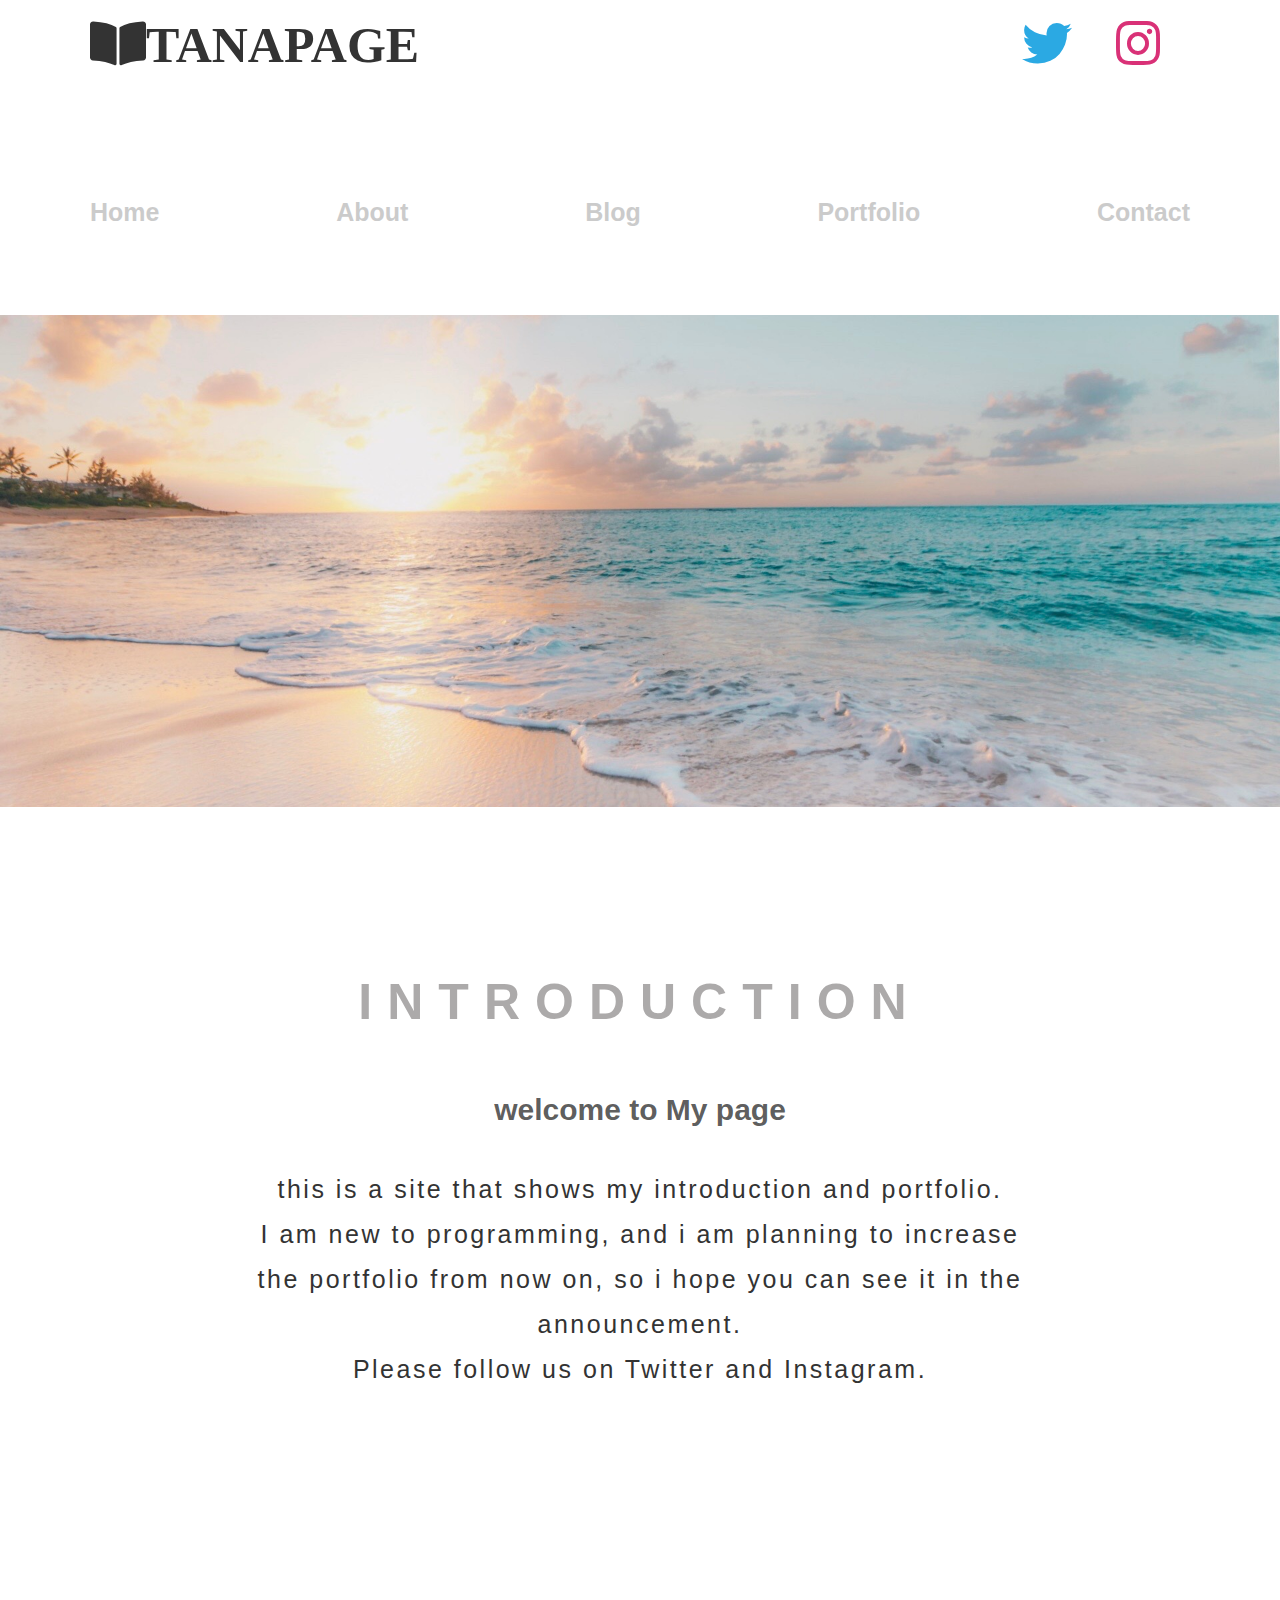
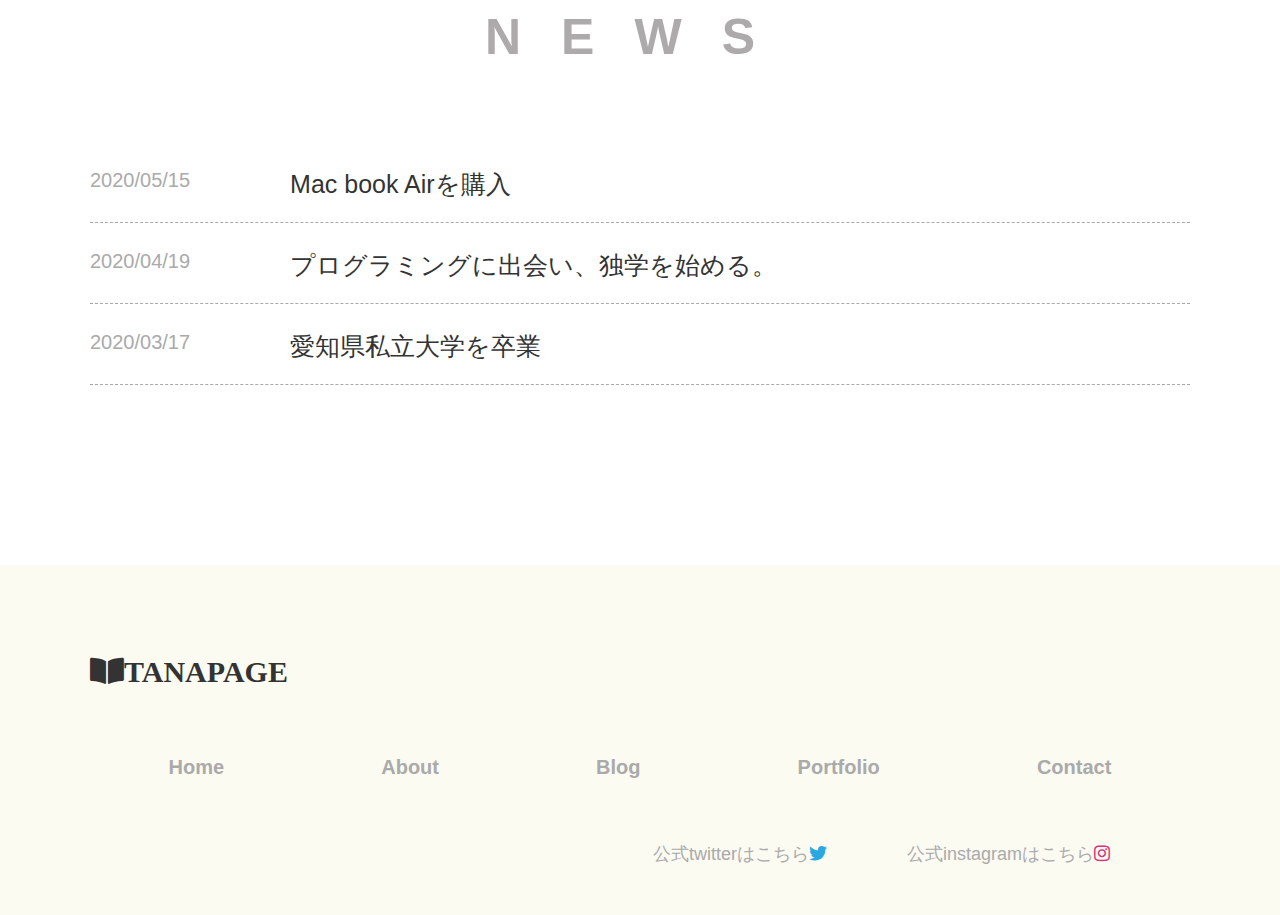
<file: index.html>
<!DOCTYPE html>
<html lang="en">
<head>
  <base href="{{site.github.url}}" charset="UTF-8">
  <meta charset="UTF-8">
  <meta name="viewport" content="width=device-width, initial-scale=1.0,maximum-scale=1.0,minimum-scale=1.0">
  <title>My PAGE</title>
  <link rel="stylesheet" href="./css/reset.css">
  <link rel="stylesheet" href="./css/base.css">
  <link rel="stylesheet" href="./css/style.css">
  <link href="https://use.fontawesome.com/releases/v5.6.1/css/all.css" rel="stylesheet">
  <link rel="stylesheet" href="">
</head>
<body>
  <header>
    <div class="header-top flex is-between is-center">
      <div class="header-left">
        <p class="fa fa-book-open"><span>TANAPAGE</span></p>
      </div>
      <div class="header-right">
        <a href="https://twitter.com/hayaton_68"><p class="fab fa-twitter"></p></a>
        <a href="https://www.instagram.com/otayah_86/"><p class="fab fa-instagram"></p></a>
      </div>
    </div>
    <div id="js-gnavbtn" class="gnavbtn">
      <span></span>
      <span></span>
      <span></span>
    </div>
    <nav class="gnav">
      <ul class="flex is-between">
        <li><a href="">Home</a></li>
        <li><a href="./about.html">About</a></li>
        <li><a href="./blog.html">Blog</a></li>
        <li><a href="./portfolio.html">Portfolio</a></li>
        <li><a href="./contact.html">Contact</a></li>
      </ul>
    </nav>
  </div>
  </header>

  <div class="mv"><img src="./img/sean-o-KMn4VEeEPR8-unsplash.jpeg"   width="100%"  alt=""></div>
  
  <section class="introduction">
    <h2>INTRODUCTION</h2>
    <h3>welcome to My page</h3>
    <div class="introduction-sentence">
      <p>this is a site that shows my introduction and portfolio.</p>
      <p>I am new to programming, and i am planning to increase the portfolio from now on, so i hope you can see it in the announcement.</p>
      <p>Please follow us on Twitter and Instagram.</p>
    </div>
  </section>

  <section class="news-wrap">
      <div class="news-title"> 
        <h2>NEWS</h2>
      </div>
      <dl class="news-list">
        <dt>2020/05/15</dt>
        <dd>Mac book Airを購入</dd>
      </dl>
      <dl class="news-list">
        <dt>2020/04/19</dt>
        <dd>プログラミングに出会い、独学を始める。</dd>
      </dl>
      <dl class="news-list">
        <dt>2020/03/17</dt>
        <dd>愛知県私立大学を卒業</dd>
      </dl>
  </section>

  <footer>
    <div class="footer-wrap">
        <div class="footer-title">
          <p class="fa fa-book-open"><span>TANAPAGE</span></p>
          </div>
        <div class="footer-list">
          <ul class="flex ">
            <li><a href="">Home</a></li>
            <li><a href="./about.html">About</a></li>
            <li><a href="./blog.html">Blog</a></li>
            <li><a href="./portfolio.html">Portfolio</a></li>
            <li><a href="./contact.html">Contact</a></li>
          </ul>
        </div>
        <div class="footer-link flex ">
          <p><a href="https://twitter.com/hayaton_68">公式twitterはこちら<span class="fab fa-twitter"></span></a></p>
          <p><a href="https://www.instagram.com/otayah_86/">公式instagramはこちら<span class="fab fa-instagram"></span></a></p>
        </div>
    </div>
  </footer>

  <script src="https://code.jquery.com/jquery-3.4.1.min.js"></script>
  <script>
    $(function() {
      $("#js-gnavbtn").click(function() {
      $('body').toggleClass("show");
      });
    });
  </script>
</body>
</html>
</file>
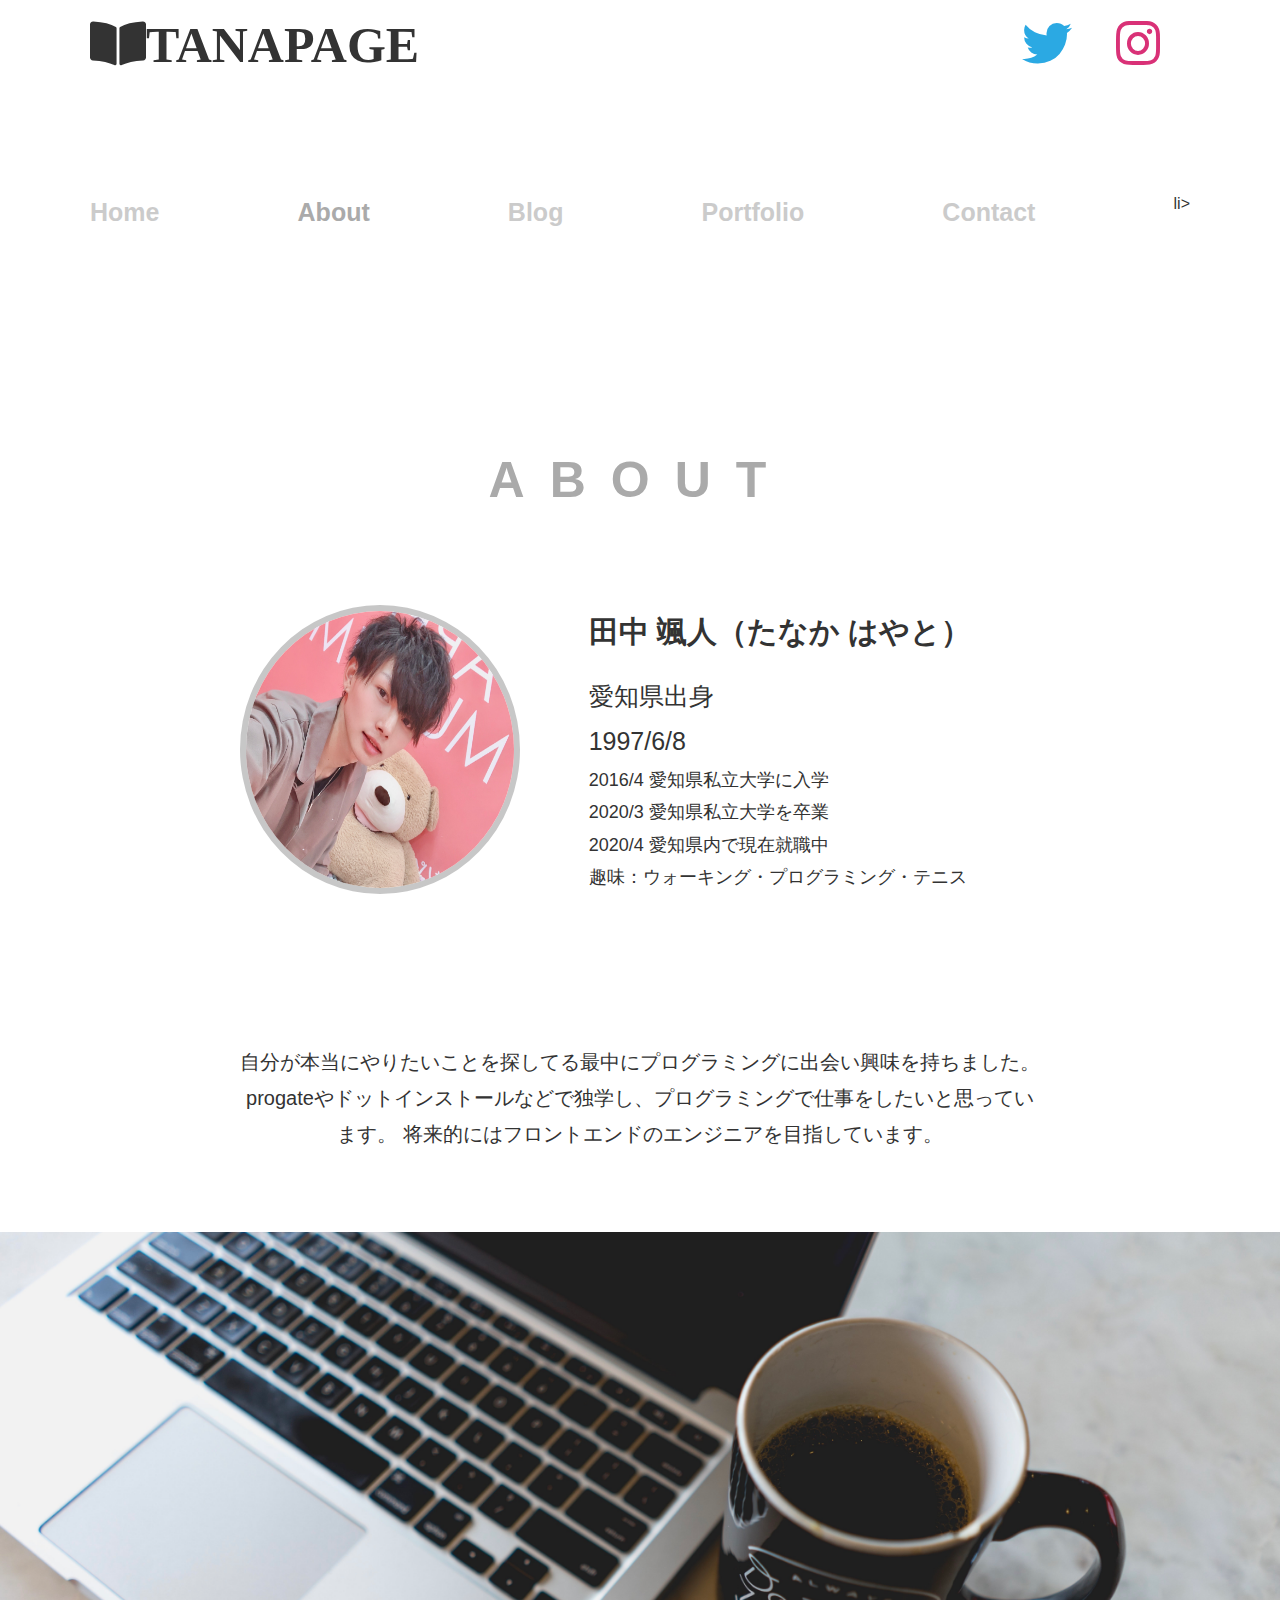
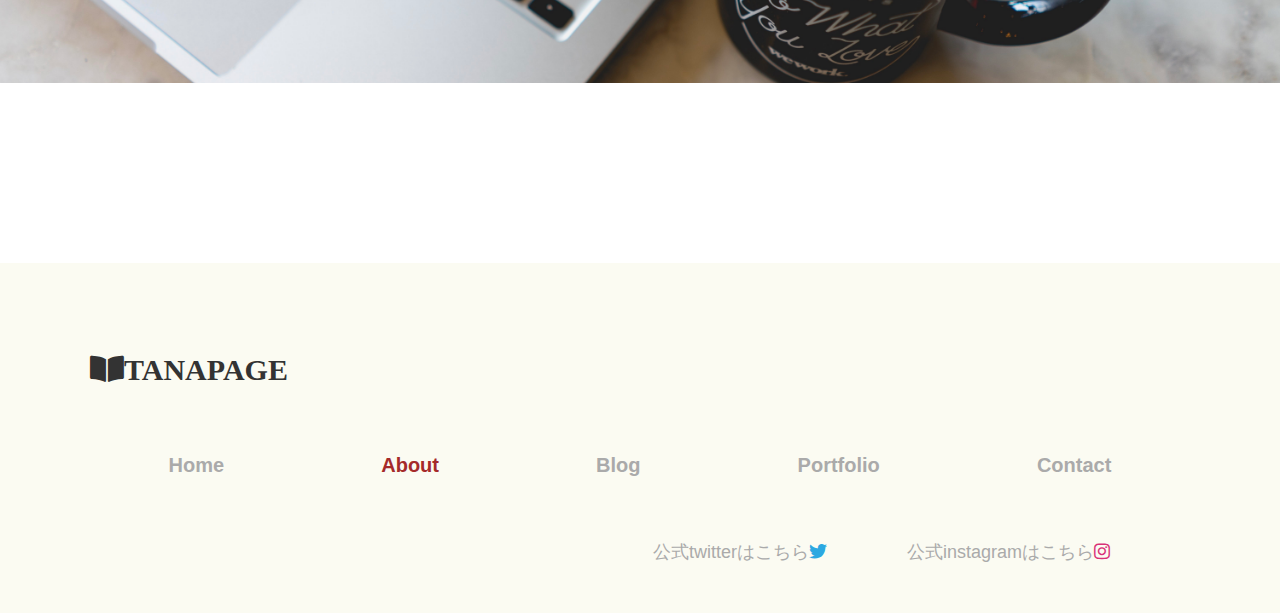
<file: about.html>
<!DOCTYPE html>
<html lang="en">
<head>
  <base href="{{site.github.url}}" charset="UTF-8">
  <meta charset="UTF-8">
  <meta name="viewport" content="width=device-width, initial-scale=1.0,maximum-scale=1.0,minimum-scale=1.0">
  <title>My PAGE About</title>
  <link rel="stylesheet" href="./css/reset.css">
  <link rel="stylesheet" href="./css/base.css">
  <link rel="stylesheet" href="./css/style.css">
  <link href="https://use.fontawesome.com/releases/v5.6.1/css/all.css" rel="stylesheet">
</head>
<body>
  <header>
    <div class="header-top flex is-between is-center">
      <div class="header-left">
        <p class="fa fa-book-open"><span>TANAPAGE</span></p>
      </div>
      <div class="header-right">
        <a href="https://twitter.com/hayaton_68"><p class="fab fa-twitter"></p></a>
        <a href="https://www.instagram.com/otayah_86/"><p class="fab fa-instagram"></p></a>
      </div>
    </div>
    <div id="js-gnavbtn" class="gnavbtn">
      <span></span>
      <span></span>
      <span></span>
    </div>
    <nav class="gnav">
      <ul class="flex is-between">
        <li><a href="./index.html">Home</a></li>
        <li class="active"><a href="">About</a></li>
        <li><a href="./blog.html">Blog</a></li>
        <li><a href="./portfolio.html">Portfolio</a></li>
        <li><a href="./contact.html">Contact</a></li>li>
      </ul>
    </nav>
  </header>

  <section class="about">
    <h2 class="about-title">ABOUT</h2>
    <div class="about-menu flex ">
      <img class="about-icon" src="./img/beauty_1572073938093.jpeg" width="35%" alt="">
      <div class="about-from">
        <p class="about-name">田中 颯人（たなか
          はやと）</p>
        <p>愛知県出身</p>
        <p>1997/6/8</p>
        <ul >
          <li>2016/4 愛知県私立大学に入学</li>
          <li>2020/3 愛知県私立大学を卒業</li>
          <li>2020/4 愛知県内で現在就職中</li>
          <li>趣味：ウォーキング・プログラミング・テニス</li>
        </ul>
      </div>
    </div>
    <p class="about-sentence">自分が本当にやりたいことを探してる最中にプログラミングに出会い興味を持ちました。
      progateやドットインストールなどで独学し、プログラミングで仕事をしたいと思っています。
      将来的にはフロントエンドのエンジニアを目指しています。
    </p>
  </section>
  
  <div class="mv"><img src="./img/dan-gold-NneNzn0vs44-unsplash.jpeg" 
    alt=""></div>

  <footer>
    <div class="footer-wrap">
        <div class="footer-title">
          <p class="fa fa-book-open"><span>TANAPAGE</span></p>
          </div>
        <div class="footer-list">
          <ul class="flex ">
            <li><a href="./index.html">Home</a></li>
        <li class="active"><a href="">About</a></li>
        <li><a href="./blog.html">Blog</a></li>
        <li><a href="./portfolio.html">Portfolio</a></li>
        <li><a href="./contact.html">Contact</a></li>
          </ul>
        </div>
        <div class="footer-link flex ">
          <p><a href="https://twitter.com/hayaton_68">公式twitterはこちら<span class="fab fa-twitter"></span></a></p>
          <p><a href="https://www.instagram.com/otayah_86/">公式instagramはこちら<span class="fab fa-instagram"></span></a></p>
        </div>
    </div>
  </footer>

  <script src="https://code.jquery.com/jquery-3.4.1.min.js"></script>
  <script>
    $(function() {
      $("#js-gnavbtn").click(function() {
      $('body').toggleClass("show");
      });
    });
  </script>
</body>
</html>
</file>
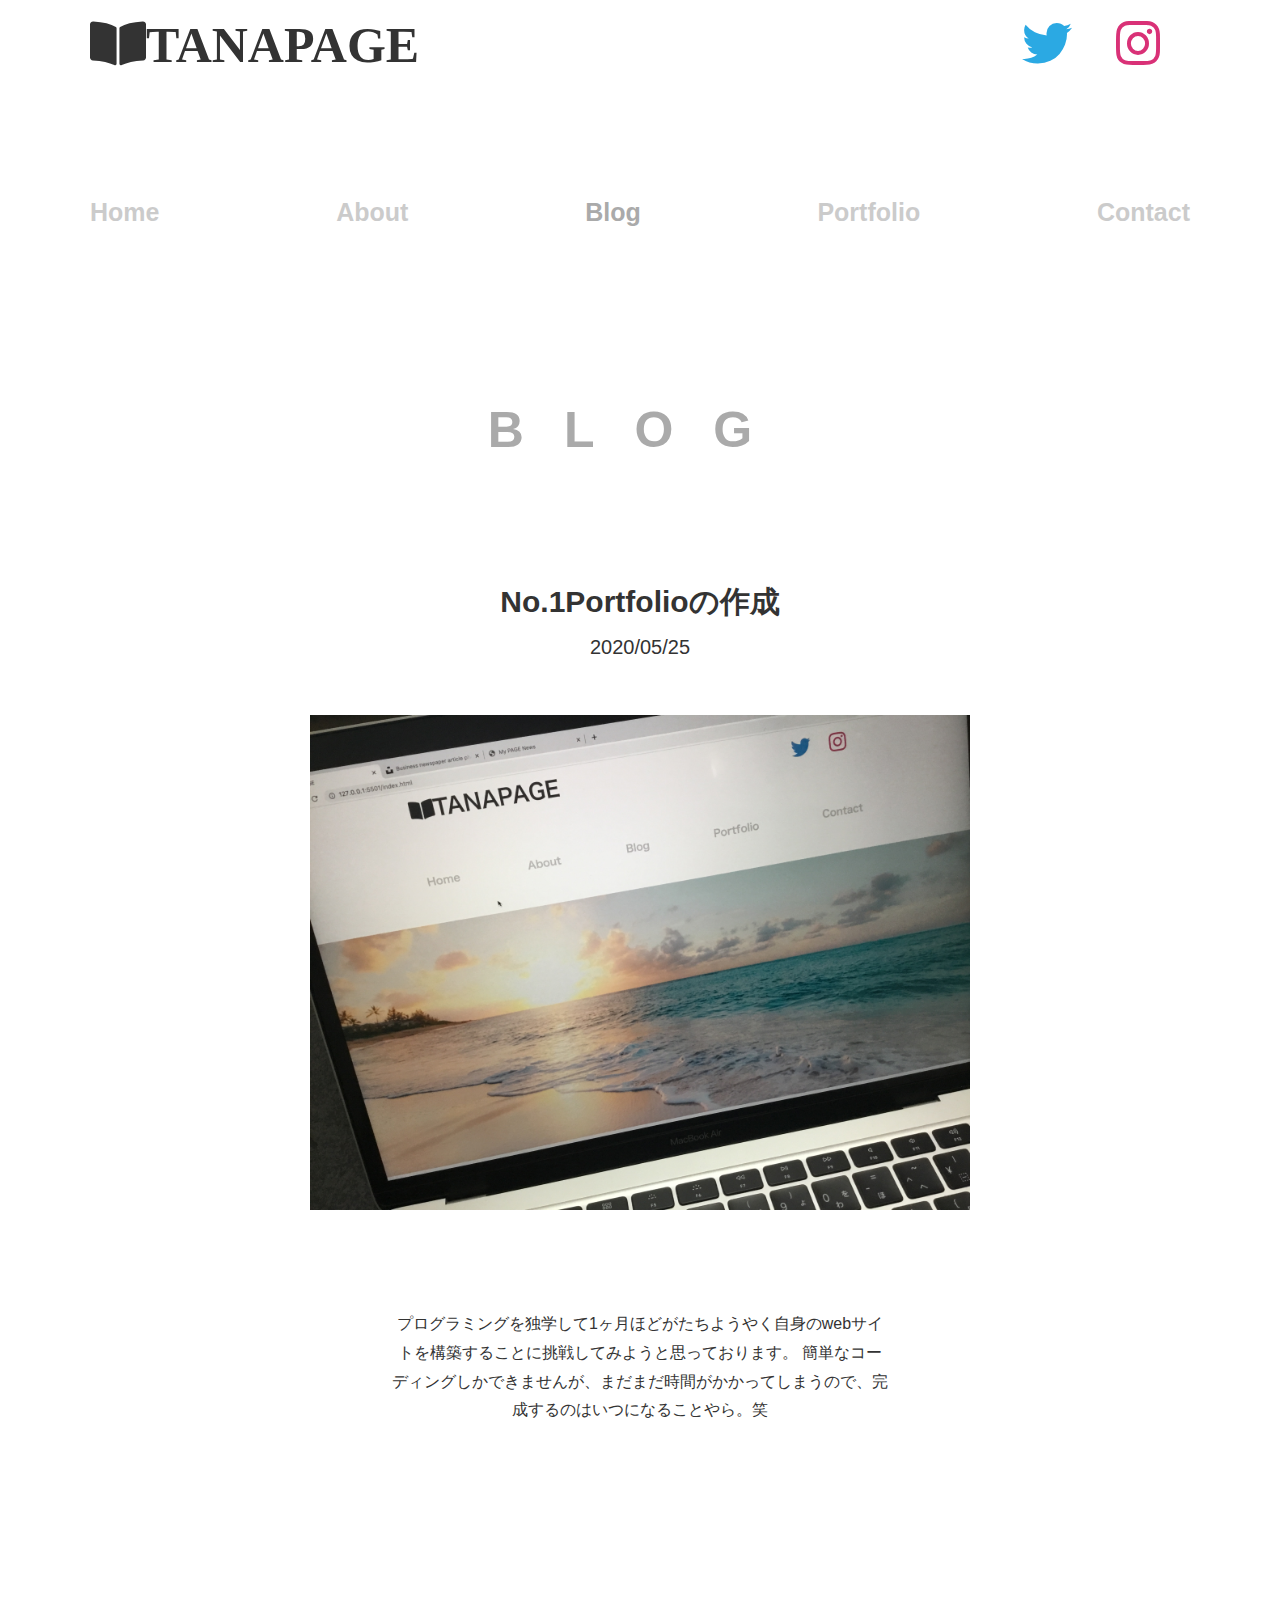
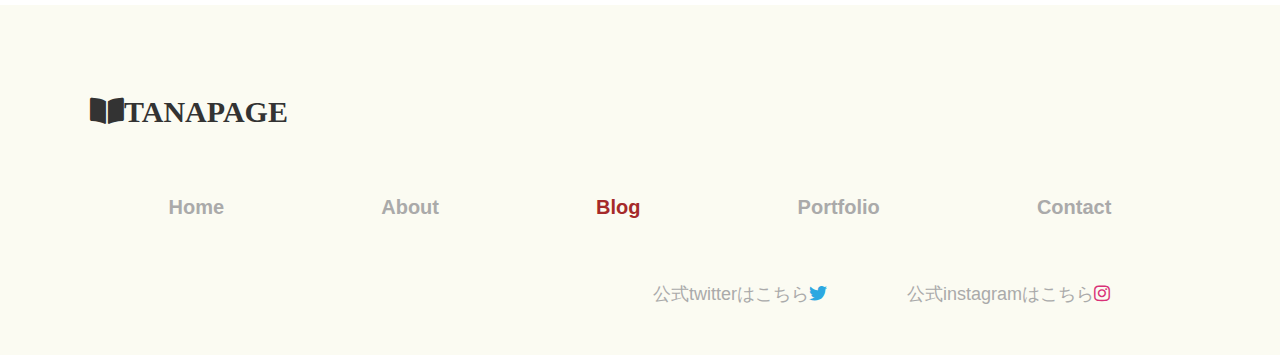
<file: blog.html>
<!DOCTYPE html>
<html lang="en">
<head>
  <base href="{{site.github.url}}" charset="UTF-8">
  <meta charset="UTF-8">
  <meta name="viewport" content="width=device-width, initial-scale=1.0,maximum-scale=1.0,minimum-scale=1.0">
  <title>My PAGE News</title>
  <link rel="stylesheet" href="./css/reset.css">
  <link rel="stylesheet" href="./css/base.css">
  <link rel="stylesheet" href="./css/style.css">
  <link href="https://use.fontawesome.com/releases/v5.6.1/css/all.css" rel="stylesheet">
</head>
<body>
  <header>
    <div class="header-top flex is-between is-center">
      <div class="header-left">
        <p class="fa fa-book-open"><span>TANAPAGE</span></p>
      </div>
      <div class="header-right">
        <a href="https://twitter.com/hayaton_68"><p class="fab fa-twitter"></p></a>
        <a href="https://www.instagram.com/otayah_86/"><p class="fab fa-instagram"></p></a>
      </div>
    </div>
    <div id="js-gnavbtn" class="gnavbtn">
      <span></span>
      <span></span>
      <span></span>
    </div>
    <nav class="gnav">
      <ul class="flex is-between">
        <li><a href="./index.html">Home</a></li>
        <li><a href="./about.html">About</a></li>
        <li class="active"><a href="">Blog</a></li>
        <li><a href="./portfolio.html">Portfolio</a></li>
        <li><a href="./contact.html">Contact</a></li>
      </ul>
    </nav>
  </header>

  <section class="blog">
    <div class="blog-title">
      <h2>BLOG</h2>
      <h3>No.1Portfolioの作成</h3>
      <p>2020/05/25</p>
    </div>
    <div class="blog-main">
      <img src="./img/IMG_0033.jpeg" width="60%
      "alt="">
      <p>プログラミングを独学して1ヶ月ほどがたちようやく自身のwebサイトを構築することに挑戦してみようと思っております。
        簡単なコーディングしかできませんが、まだまだ時間がかかってしまうので、完成するのはいつになることやら。笑
      </p>
    </div>
  </section>


  <footer>
    <div class="footer-wrap">
        <div class="footer-title">
          <p class="fa fa-book-open"><span>TANAPAGE</span></p>
          </div>
        <div class="footer-list">
          <ul class="flex ">
            <li><a href="./index.html">Home</a></li>
            <li><a href="./about.html">About</a></li>
            <li class="active"><a href="">Blog</a></li>
            <li><a href="./portfolio.html">Portfolio</a></li>
            <li><a href="./contact.html">Contact</a></li>
          </ul>
        </div>
        <div class="footer-link flex ">
          <p><a href="https://twitter.com/hayaton_68">公式twitterはこちら<span class="fab fa-twitter"></span></a></p>
            <p><a href="https://www.instagram.com/otayah_86/">公式instagramはこちら<span class="fab fa-instagram"></span></a></p>
        </div>
    </div>
  </footer>
  <script src="https://code.jquery.com/jquery-3.4.1.min.js"></script>
  <script>
    $(function() {
      $("#js-gnavbtn").click(function() {
      $('body').toggleClass("show");
      });
    });
  </script>
</body>
</html>
</file>
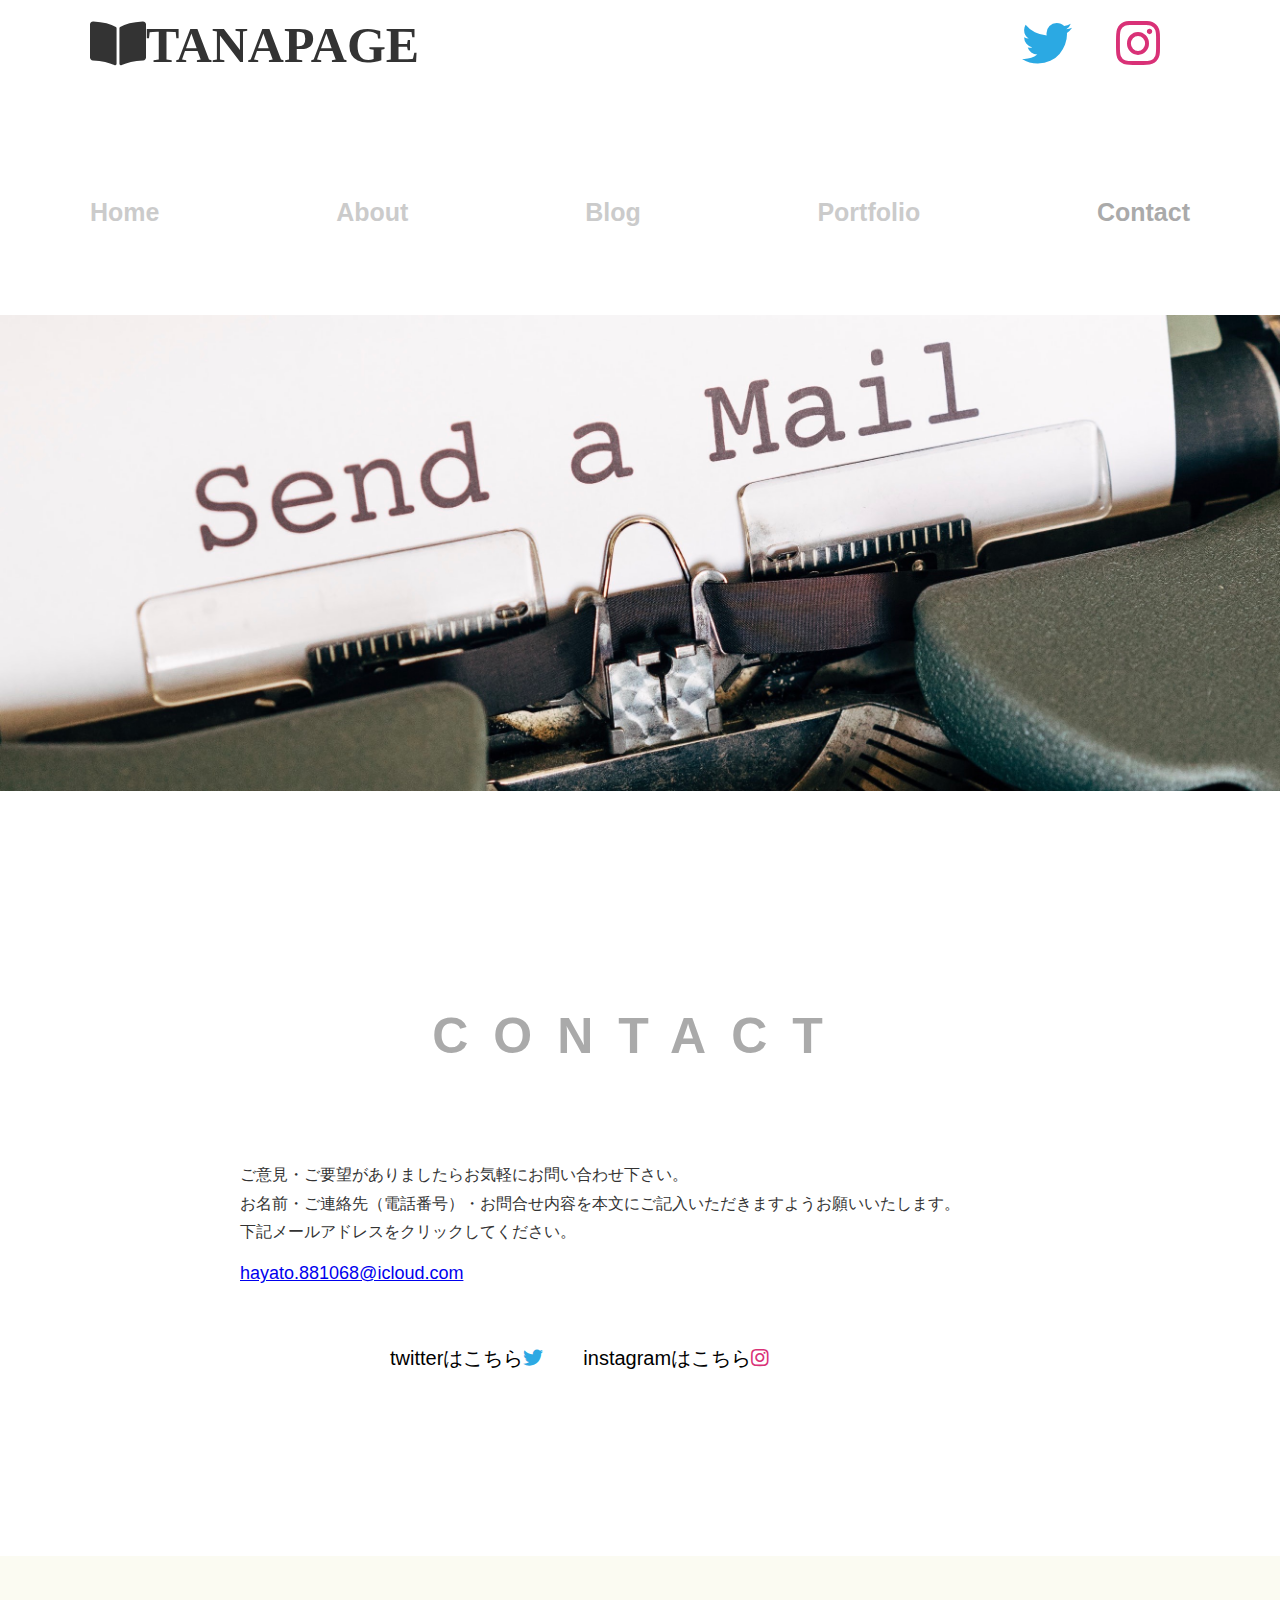
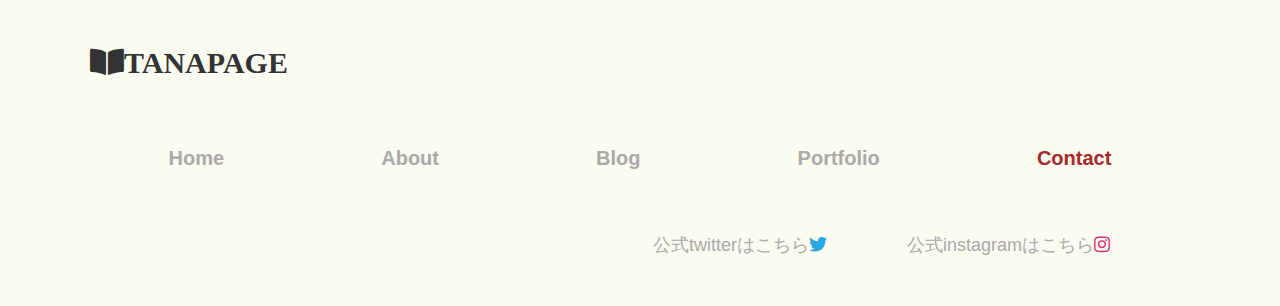
<file: contact.html>
<!DOCTYPE html>
<html lang="en">
<head>
  <base href="{{site.github.url}}" charset="UTF-8">
  <meta charset="UTF-8">
  <meta name="viewport" content="width=device-width, initial-scale=1.0,maximum-scale=1.0,minimum-scale=1.0">
  <title>My PAGE Contact</title>
  <link rel="stylesheet" href="./css/reset.css">
  <link rel="stylesheet" href="./css/base.css">
  <link rel="stylesheet" href="./css/style.css">
  <link href="https://use.fontawesome.com/releases/v5.6.1/css/all.css" rel="stylesheet">
</head>
<body>
  <header>
    <div class="header-top flex is-between is-center">
      <div class="header-left">
        <p class="fa fa-book-open"><span>TANAPAGE</span></p>
      </div>
      <div class="header-right">
        <a href="https://twitter.com/hayaton_68"><p class="fab fa-twitter"></p></a>
        <a href="https://www.instagram.com/otayah_86/"><p class="fab fa-instagram"></p></a>
      </div>
    </div>
    <div id="js-gnavbtn" class="gnavbtn">
      <span></span>
      <span></span>
      <span></span>
    </div>
    <nav class="gnav">
      <ul class="flex is-between">
        <li><a href="./index.html">Home</a></li>
        <li><a href="./about.html">About</a></li>
        <li><a href="./blog.html">Blog</a></li>
        <li><a href="./portfolio.html">Portfolio</a></li>
        <li class="active"><a href="">Contact</a></li>
      </ul>
    </nav>
  </header>

  <div class="mv"><img src="./img/markus-winkler-Lp4jsVg8gpY-unsplash.jpeg" alt=""></div>

  <section class="contact">
    <h2 class="contact-title">CONTACT</h2>
    <div class="contact-list">
      <ul>
        <li>ご意見・ご要望がありましたらお気軽にお問い合わせ下さい。</li>
        <li>お名前・ご連絡先（電話番号）・お問合せ内容を本文にご記入いただきますようお願いいたします。</li>
        <li>下記メールアドレスをクリックしてください。</li>
      </ul>
      <p class="address"><a href="mailto:hayato.881068@icloud.com">hayato.881068@icloud.com</a></p>
    </div>
    <div class="sns flex">
      <p><a href="https://twitter.com/hayaton_68">twitterはこちら<span class="fab fa-twitter"></span></a></p>
      <p><a href="https://www.instagram.com/otayah_86/">instagramはこちら<span class="fab fa-instagram"></span></a></p>
    </div>
  </section>

  <footer>
    <div class="footer-wrap">
        <div class="footer-title">
          <p class="fa fa-book-open"><span>TANAPAGE</span></p>
          </div>
        <div class="footer-list">
          <ul class="flex ">
            <li><a href="./index.html">Home</a></li>
            <li><a href="./about.html">About</a></li>
            <li><a href="./blog.html">Blog</a></li>
            <li><a href="./portfolio.html">Portfolio</a></li>
            <li class="active"><a href="">Contact</a></li>
          </ul>
        </div>
        <div class="footer-link flex ">
            <p><a href="https://twitter.com/hayaton_68">公式twitterはこちら<span class="fab fa-twitter"></span></a></p>
            <p><a href="https://www.instagram.com/otayah_86/">公式instagramはこちら<span class="fab fa-instagram"></span></a></p>
        </div>
    </div>
  </footer>

  <script src="https://code.jquery.com/jquery-3.4.1.min.js"></script>
  <script>
    $(function() {
      $("#js-gnavbtn").click(function() {
      $('body').toggleClass("show");
      });
    });
  </script>
</body>
</html>
</file>
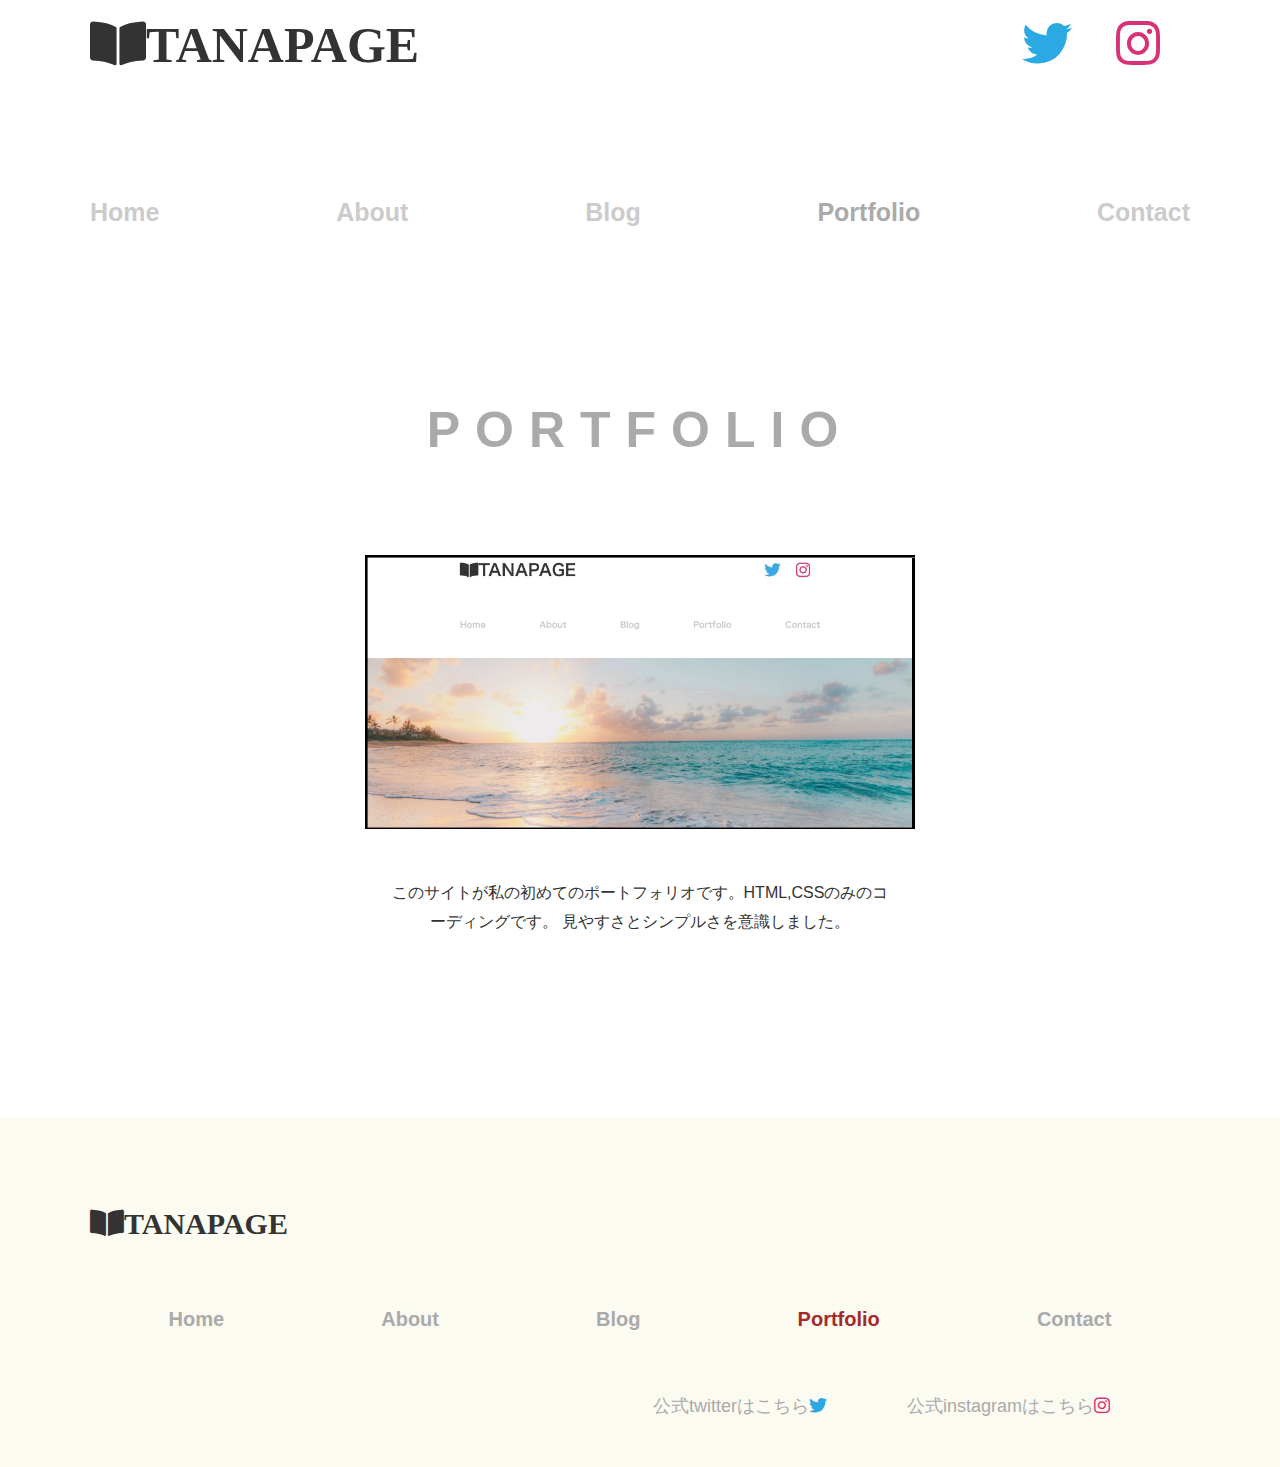
<file: portfolio.html>
<!DOCTYPE html>
<html lang="en">
<head>
  <base href="{{site.github.url}}" charset="UTF-8">
  <meta charset="UTF-8">
  <meta name="viewport" content="width=device-width, initial-scale=1.0,maximum-scale=1.0,minimum-scale=1.0">
  <title>My PAGE</title>
  <link rel="stylesheet" href="./css/reset.css">
  <link rel="stylesheet" href="./css/base.css">
  <link rel="stylesheet" href="./css/style.css">
  <link href="https://use.fontawesome.com/releases/v5.6.1/css/all.css" rel="stylesheet">
</head>
<body>
  <header>
    <div class="header-top flex is-between is-center">
      <div class="header-left">
        <p class="fa fa-book-open"><span>TANAPAGE</span></p>
      </div>
      <div class="header-right">
        <a href="https://twitter.com/hayaton_68"><p class="fab fa-twitter"></p></a>
        <a href="https://www.instagram.com/otayah_86/"><p class="fab fa-instagram"></p></a>
      </div>
    </div>
    <div id="js-gnavbtn" class="gnavbtn">
      <span></span>
      <span></span>
      <span></span>
    </div>
    <nav class="gnav">
      <ul class="flex is-between">
        <li><a href="./index.html">Home</a></li>
        <li><a href="./about.html">About</a></li>
        <li><a href="./blog.html">Blog</a></li>
        <li class="active"><a href="">Portfolio</a></li>
        <li><a href="./contact.html">Contact</a></li>
      </ul>
    </nav>
  </header>

  <section class="portfolio">
    <h2>PORTFOLIO</h2>
    <div class="portfolio-img">
      <img src="./img/screencapture-127-0-0-1-5501-index-html-2020-05-25-19_52_41.jpg" width="50%" alt="">
      <p class="portfolio-comment">このサイトが私の初めてのポートフォリオです。HTML,CSSのみのコーディングです。
        見やすさとシンプルさを意識しました。
      </p>
    </div>
  </section>

  <footer>
    <div class="footer-wrap">
        <div class="footer-title">
          <p class="fa fa-book-open"><span>TANAPAGE</span></p>
          </div>
        <div class="footer-list">
          <ul class="flex ">
            <li><a href="">Home</a></li>
            <li><a href="./about.html">About</a></li>
            <li><a href="./blog.html">Blog</a></li>
            <li class="active"><a href="">Portfolio</a></li>
            <li><a href="./contact.html">Contact</a></li>
          </ul>
        </div>
        <div class="footer-link flex ">
          <p><a href="https://twitter.com/hayaton_68">公式twitterはこちら<span class="fab fa-twitter"></span></a></p>
          <p><a href="https://www.instagram.com/otayah_86/">公式instagramはこちら<span class="fab fa-instagram"></span></a></p>
        </div>
    </div>
  </footer>

  <script src="https://code.jquery.com/jquery-3.4.1.min.js"></script>
  <script>
    $(function() {
      $("#js-gnavbtn").click(function() {
      $('body').toggleClass("show");
      });
    });
  </script>
</body>
</html>
</file>
<file: css/base.css>
*, *::before, *::after {
	box-sizing: border-box;}body {
	font-family: "Hiragino Kaku Gothic Pro", "ヒラギノ角ゴ Pro W3", メイリオ, Meiryo, "ＭＳ Ｐゴシック", sans-serif;
	font-size: 16px;
	font-weight: 400;
	line-height: 1.8;
	color: #333;
	text-size-adjust: 100%;
	}img {
	max-width: 100%;
	height: auto;
	vertical-align: middle;
	}
</file>
<file: css/style.css>
.flex {
  display: flex;
}
.is-between {
  justify-content: space-between;
}
.is-center {
  align-content: center;
}
header {
  width: 96%;
  max-width: 1100px;
  margin: 0 auto;
}
.header-left {
  font-size: 50px;
}
.header-right  {
  font-size: 50px;
}
.header-right a {
  margin-right: 30px;
}
.fa-twitter {
  color: rgba(15, 157, 223, 0.884);
}
.fa-instagram {
  color: #d93177;
}
.gnav {
  margin-top: 100px;
}
.gnav li {
  font-size: 25px;
}
.gnav li a {
  color: #aaaaaa;
  text-decoration: none;
  font-weight: bold;
  text-align: center;
  opacity: 0.6;
}
.gnav li a:hover {
  opacity: 1;
}
.gnav .active a{
  color: #aaaaaa;
  opacity: 1;
}
.gnav li:last-child {
  border-right: none;
}
.mv {
  margin-top: 80px;
}
.introduction {
  width: 90%;
  max-width: 800px;
  margin: 0 auto;
  margin-top: 150px;
}
.introduction h2 {
  font-size: 50px;
  text-align: center;
  color:   #74717198;
  letter-spacing: 0.3em;
  font-weight: bold;
}
.introduction h3 {
  text-align: center;
  font-size: 30px;
  color: rgba(0, 0, 0, 0.651);
  margin-top: 36px;
  font-weight: bold;
}

.introduction-sentence {
  margin-top: 30px;
}
.introduction-sentence p {
  text-align: center;
  font-size: 25px;
  letter-spacing: 0.1em;
}
.news-wrap {
 width: 90%;
  max-width: 1100px;
  margin: 0 auto;
  margin-top: 200px;
}
.news-title h2 {
  text-align: center;
  font-size: 50px;
  color: #74717198;
  letter-spacing: 0.8em;
  font-weight: bold;
  margin-bottom: 80px;
}
.news-list  {
  display: flex;
  border-bottom: 1px dashed #aaaaaa;
  margin-bottom: 20px;
  padding-bottom: 15px;
}
.news-list dt {
  color: #aaaaaa;
  margin-right: 100px;
  font-size: 20px;
}
.news-list dd {
  font-size: 25px;
}
footer {
  margin-top: 180px;
  background-color: rgba(245, 245, 220, 0.37);
  padding: 80px 0 80px;
}
.footer-wrap {
  width: 90%;
  max-width: 1100px;
  margin: 0 auto;
}
.footer-title {
  font-size: 30px;
  margin-bottom: 50px;
}
.footer-list li {
  margin: 0 auto;
  margin-bottom: 50px;
  font-size: 20px;
}
.footer-list li a {
  color: #aaaaaa;
  text-decoration: none;
  font-weight: bold;
}
.footer-list .active  a {
  color: brown;
}
.footer-list li a:hover {
  color:brown;
}
.footer-link {
  float: right;
  font-size:20px;
  margin-bottom: 20px;
}
.footer-link a {
  font-size: 18px;
  margin-right: 80px;
}
.footer-link p a {
  color: #aaaaaa;
  text-decoration: none;
}

.about {
  width: 96%;
  max-width: 800px;
  margin: 0 auto;
  margin-top: 200px;
}
.about-title {
  text-align: center;
  font-size: 50px;
  color: #aaaaaa;
  font-weight: bold;
  letter-spacing: 0.5em;
}
.about-menu {
  margin-top: 80px;
}
.about-icon {
  border-radius: 50%;
  border-width: 6px;
  border-style: solid;
  border-color: #aaaaaaa8;
}
.about-from {
  margin: auto;
  font-size: 25px;
}
.about-name {
  font-size: 30px;
  font-weight: bold;
  margin-bottom: 15px;
}
.about-from li {
  font-size: 18px;
}
.about-sentence {
  margin-top: 150px;
  font-size: 20px;
  text-align: center;
}

.blog {
  width: 90%;
  max-width: 1100px;
  margin: 0 auto;
  margin-top: 150px;
}
.blog-title  h2{
  text-align: center;
  font-size: 50px;
  color: #aaaaaa;
  letter-spacing: 0.8em;
  margin-bottom: 100px;
  font-weight: bold;
}
.blog-title h3 {
  text-align: center;
  font-size: 30px;
  font-weight: bold;
}
.blog-title  p {
  text-align: center;
  font-size: 20px;
  margin-bottom: 50px;
}
.blog-main {
  text-align: center;
}
.blog-main p {
  max-width: 500px;
  margin: 0 auto;
  text-align: center;
  margin-top: 100px;
}
.portfolio{
  width: 90%;
  max-width: 1100px;
  margin: 0 auto;
}
.portfolio h2 {
font-size: 50px;
color: #aaaaaa;
text-align: center;
font-weight: bold;
letter-spacing: 0.3em;
margin-top: 150px;
}
.portfolio-img {
  text-align: center;
  margin-top: 80px;
}
.portfolio-comment {
  max-width: 500px;
  margin: 0 auto;
  text-align: center;
  margin-top: 50px;
}
.contact {
  width: 90%;
  max-width: 1100px;
  margin: 0 auto;
  margin-top: 200px;
}
.contact-title {
  text-align: center;
  font-size: 50px;
  font-weight: bold;
  color: #aaaaaa;
  letter-spacing: 0.5em;
}
.contact-list {
  width: 90%;
  max-width: 800px;
  margin: 0 auto;
}
.contact ul {
  margin-top: 80px;
}
.address {
  font-size: 18px;
  margin-top: 10px;
}
.sns {
  max-width: 500px;
  margin: 0 auto;
  margin-top: 50px;
}
.sns p a {
  color: black;
  text-decoration: none;
  margin-right: 40px;
  font-size: 20px;
}


@media screen and (max-width: 670px) {

  .header-left {
    font-size: 28px;
  }
  .header-right a {
    font-size: 30px;
    margin-right: 35px;
  }
  .introduction {
    margin-top: 50px;
  }
  .introduction h2 {
    font-size: 27px;
  }
  .introduction h3 {
    font-size: 20px;
  }
  .introduction-sentence p {
    font-size: 18px;
  }
  .news-wrap {
    margin-top: 50px;
  }
  .news-title h2 {
    margin-bottom: 30px;
    font-size: 27px;
  }
  .news-list dt {
    font-size: 15px;
  }
  .news-list dd {
    font-size: 12px;
  }
  .mv {
    margin-top: 10px;
  }
  footer {
    margin-top: 50px;
    padding: 30px 0 100px;
  }
  .footer-title {
    font-size: 18px;
    margin-bottom: 10px;
  }
  .footer-list li {
    margin-bottom: 20px;
  }
  .footer-list li a {
    font-size: 13px;
  }
  .footer-link p a{
    font-size: 15px;
  }
  .footer-link span {
    font-size: 30px;
  }
  .about {
    margin-top: 50px;
  }
  .about-title {
    font-size: 30px;
  }
  .about-icon {
    width: 200px;
    height: 200px;
  }
  .about-name {
    font-size: 33px;
  }
  .about-from li {
    font-size: 13px;
  }
  .about-sentence {
    margin-top: 40px;
    font-size: 18px;
  }
  .blog {
    margin-top: 100px;
  }
  .blog-title h2 {
    font-size: 35px;
  }
  .blog-title h3 {
    font-size: 18px;
  }
  .blog-title p {
    font-size: 13px;
  }
  .blog-main p {
    font-size: 12px;
  }
  .portfolio {
    margin-top: 100px;
  }
  .portfolio h2 {
    font-size: 30px;
  }
  .portfolio-comment {
    font-size: 12px;
  }
  .contact {
    margin-top: 100px;
  }
  .contact-title {
    font-size: 30px;
  }
  .contact-list li {
    font-size:13px;
  }
  .gnavbtn {
    position: fixed;
    top: 10px;
    right: 10px;
    width: 60px;
    height: 60px;
    background-color: #aaaaaa;
    border-radius: 50%;
    z-index: 1;
  }
  .gnavbtn span {
    width: 20px;
    height: 2px;
    background-color: #fff;
    display: block;
    margin: 0 auto;
    margin-top: 13px;
    padding-top: 3px;
  }
  .gnav ul {
    display: block;
    position: fixed;
    top: 0px;
    left: 0;
    width: 100%;
    height: 100%;
    background-color: rgba(255, 251, 251, 0.603);
    padding-top: 150px;
    transform: translate(100%);
    transition: 1s;
  }
  .show .gnav ul {
    transform: translate(0);
  }
  .gnav li {
    text-align: center;
    width: 100%;
    margin-bottom: 30px;
  }
  .gnav li a {
    color: black;
    font-size: 40px;
    opacity: 0.7;
    letter-spacing: 0.1em;
  }
  .gnav li a:hover {
    opacity: 1;
  }
}
@media  (max-width: 340px) {
  header {
    width: 100%;
  }
  .header-left {
    font-size: 20px;
  }
  .header-right a {
    font-size: 30px;
  }
}
</file>
